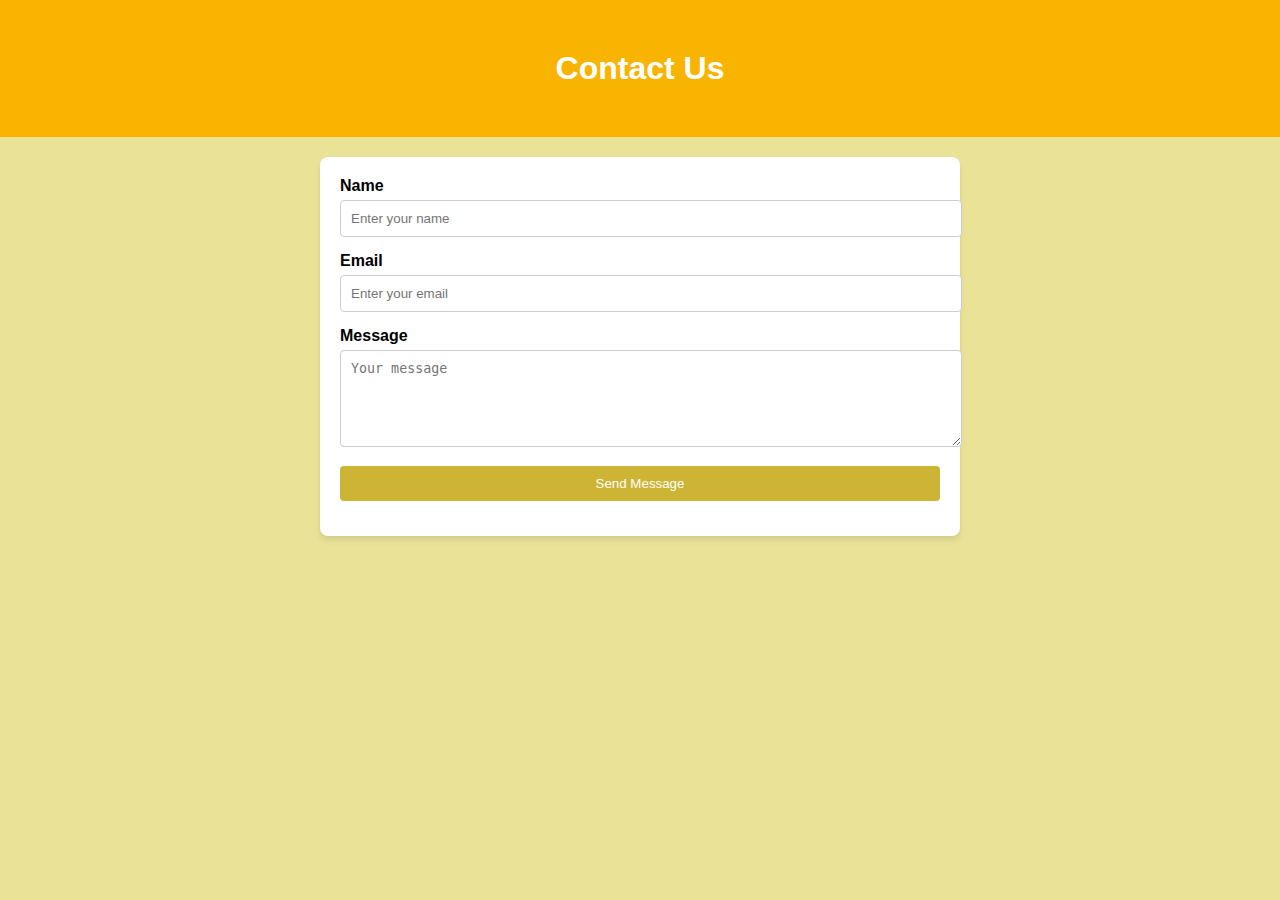
<file: contact.html>
<!DOCTYPE html>
<html lang="en">

<head>
    <meta charset="UTF-8">
    <meta name="viewport" content="width=device-width, initial-scale=1.0">
    <title>Contact Us</title>
    <style>
        body {
            font-family: 'Poppins', sans-serif;
            margin: 0;
            background-color: #eae397;
        }

        header {
            background: #f8b400;
            color: #fff;
            text-align: center;
            padding: 50px 20px;
        }

        header h1 {
            margin: 0;
        }

        .contact-form {
            max-width: 600px;
            margin: 20px auto;
            background: #fff;
            padding: 20px;
            border-radius: 8px;
            box-shadow: 0 4px 6px rgba(0, 0, 0, 0.1);
        }

        label {
            display: block;
            margin-bottom: 5px;
            font-weight: bold;
        }

        input,
        textarea,
        button {
            width: 100%;
            margin-bottom: 15px;
            padding: 10px;
            border: 1px solid #cccccc;
            border-radius: 4px;
        }

        button {
            background: #ceb434;
            color: #fff;
            border: none;
        }

        button:hover {
            background: 
            #6a5b0d;
        }
    </style>
</head>

<body>
    <header>
        <h1>Contact Us</h1>
    </header>
    <div class="contact-form">
        <form action="contact_connect.php" method="post">
            <label for="name">Name</label>
            <input type="text" id="name" name="name" placeholder="Enter your name" required>

            <label for="email">Email</label>
            <input type="email" id="email" name="email" placeholder="Enter your email" required>

            <label for="message">Message</label>
            <textarea id="message" name="message" rows="5" placeholder="Your message" required></textarea>

            <button type="submit">Send Message</button>
        </form>
    </div>
</body>

</html>
</file>
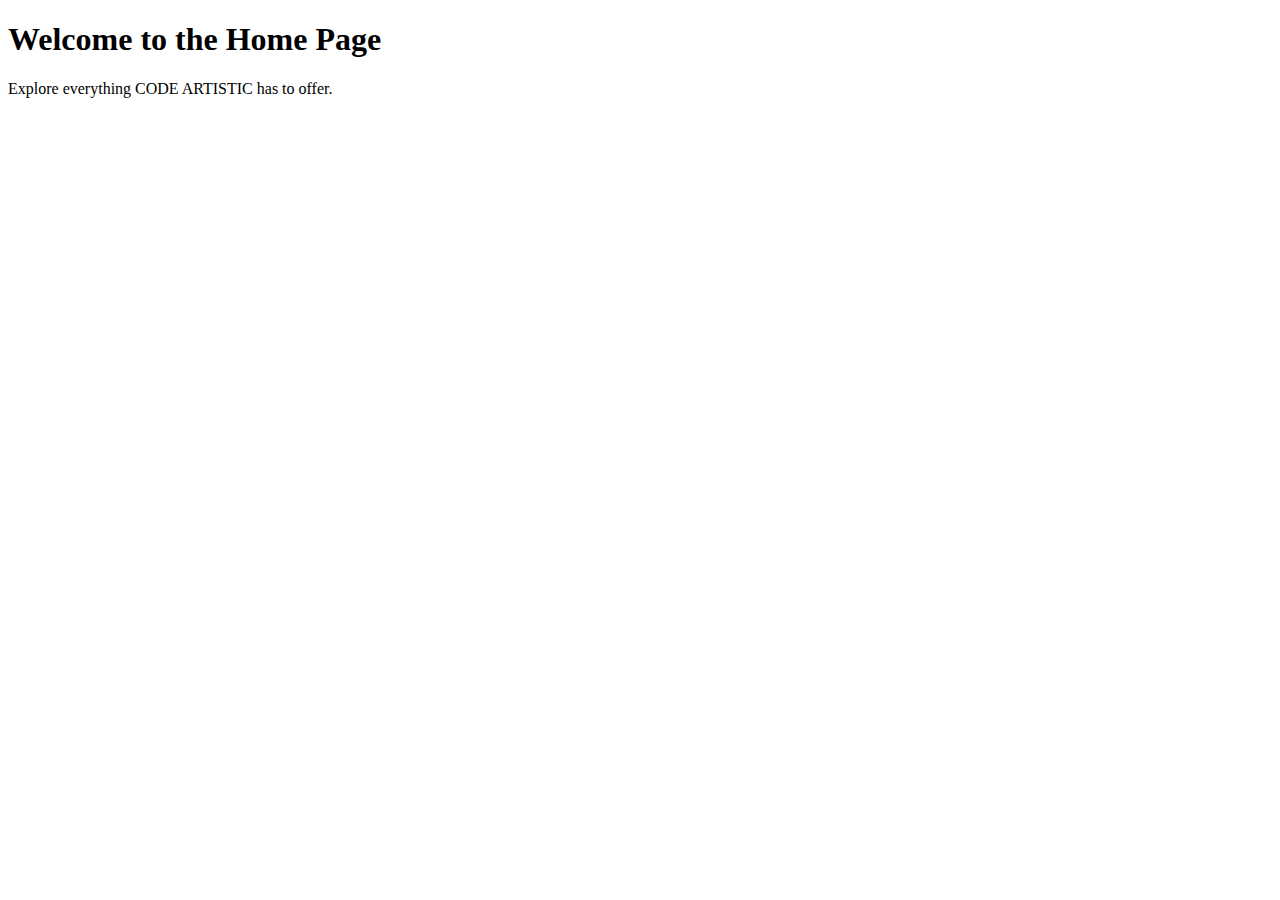
<file: home.html>
<!DOCTYPE html>
<html lang="en">

<head>
    <meta charset="UTF-8">
    <meta name="viewport" content="width=device-width, initial-scale=1.0">
    <title>Home</title>
</head>

<body>
    <h1>Welcome to the Home Page</h1>
    <p>Explore everything CODE ARTISTIC has to offer.</p>
</body>

</html>
</file>
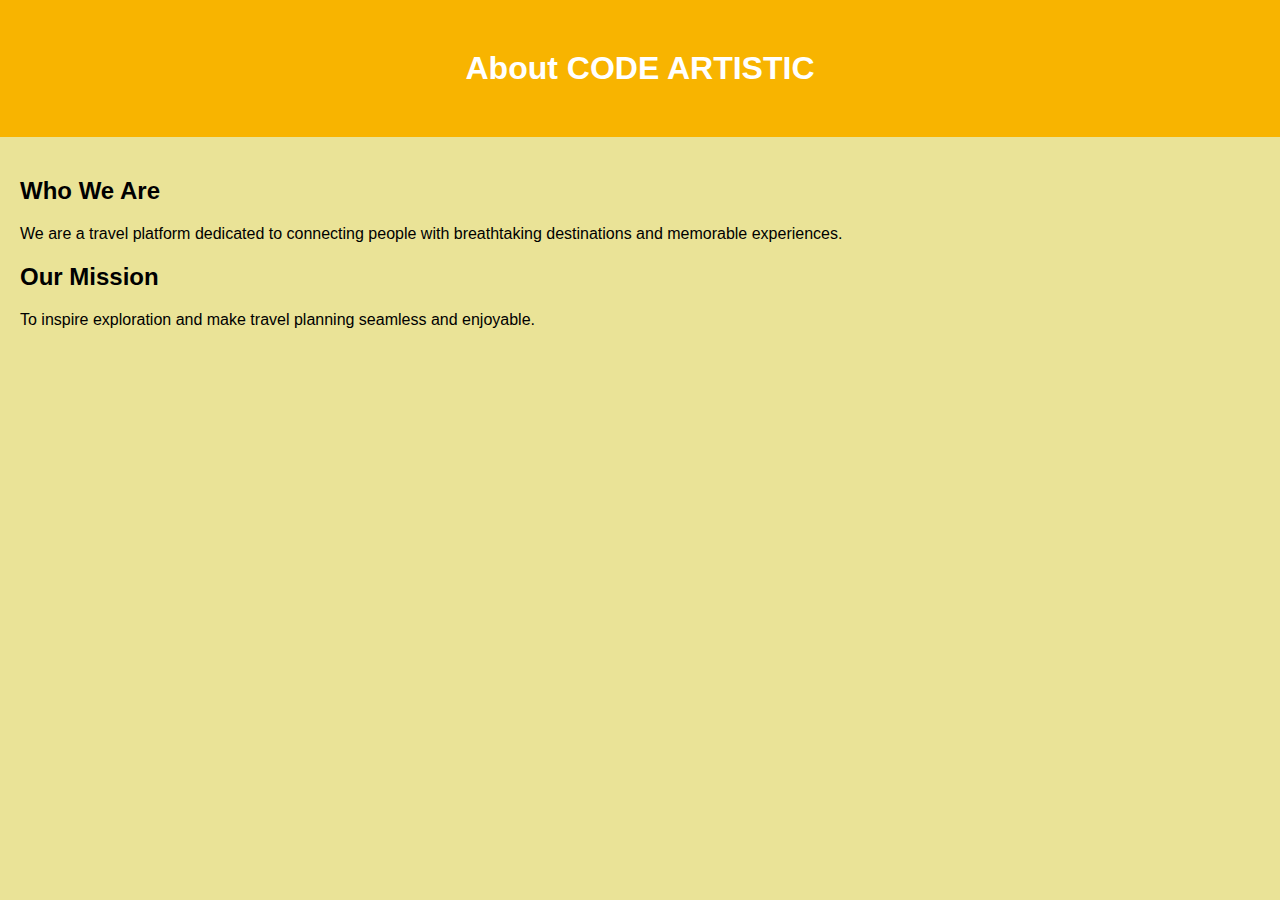
<file: information.html>
<!DOCTYPE html>
<html lang="en">

<head>
    <meta charset="UTF-8">
    <meta name="viewport" content="width=device-width, initial-scale=1.0">
    <title>Information</title>
    <style>
        body {
            font-family: 'Poppins', sans-serif;
            background-color: #eae397;
            margin: 0;
        }

        header {
            background: #f8b400;
            color: #fff;
            text-align: center;
            padding: 50px 20px;
        }

        header h1 {
            margin: 0;
        }

        .content {
            padding: 20px;
        }

        .info-section {
            margin-bottom: 20px;
        }

        .info-section h2 {
            color: 
            #000000;
        }
    </style>
</head>

<body>
    <header>
        <h1>About CODE ARTISTIC</h1>
    </header>
    <div class="content">
        <div class="info-section">
            <h2>Who We Are</h2>
            <p>We are a travel platform dedicated to connecting people with breathtaking destinations and memorable
                experiences.</p>
        </div>
        <div class="info-section">
            <h2>Our Mission</h2>
            <p>To inspire exploration and make travel planning seamless and enjoyable.</p>
        </div>
    </div>
</body>

</html>
</file>
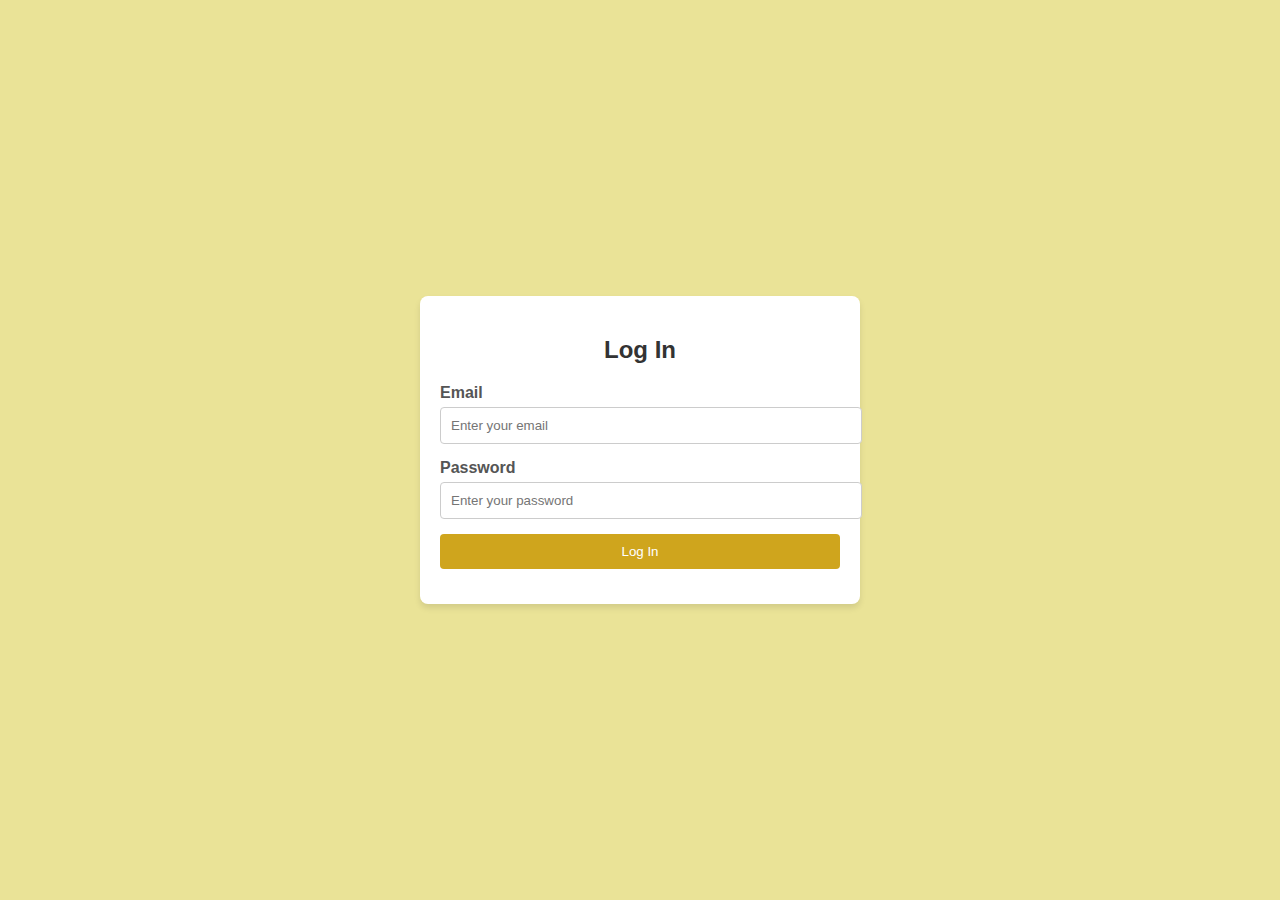
<file: login_form.html>
<!DOCTYPE html>
<html lang="en">

<head>
    <meta charset="UTF-8">
    <meta name="viewport" content="width=device-width, initial-scale=1.0">
    <title>Login</title>
    <style>
        body {
            font-family: Arial, sans-serif;
            background-color: #eae397;
            margin: 0;
            padding: 0;
            display: flex;
            justify-content: center;
            align-items: center;
            height: 100vh;
        }

        form {
            background: #ffffff;
            padding: 20px;
            border-radius: 8px;
            box-shadow: 0 4px 6px rgba(0, 0, 0, 0.1);
            width: 100%;
            max-width: 400px;
        }

        h2 {
            margin-bottom: 20px;
            color: #333333;
            text-align: center;
        }

        label {
            display: block;
            margin-bottom: 5px;
            font-weight: bold;
            color: #555555;
        }

        input,
        button {
            width: 100%;
            padding: 10px;
            margin-bottom: 15px;
            border: 1px solid #cccccc;
            border-radius: 4px;
        }

        button {
            background-color: #cea41afc;
            color: white;
            border: none;
            cursor: pointer;
        }

        button:hover {
            background-color:#dcca74;
        }
    </style>
</head>

<body>
    <form action="login_connect.php" method="post">
        <h2>Log In</h2>
        <label for="email">Email</label>
        <input type="email" id="email" name="email" placeholder="Enter your email" required>

        <label for="password">Password</label>
        <input type="password" id="password" name="password" placeholder="Enter your password" required>

        <button type="submit">Log In</button>
    </form>
</body>

</html>
</file>
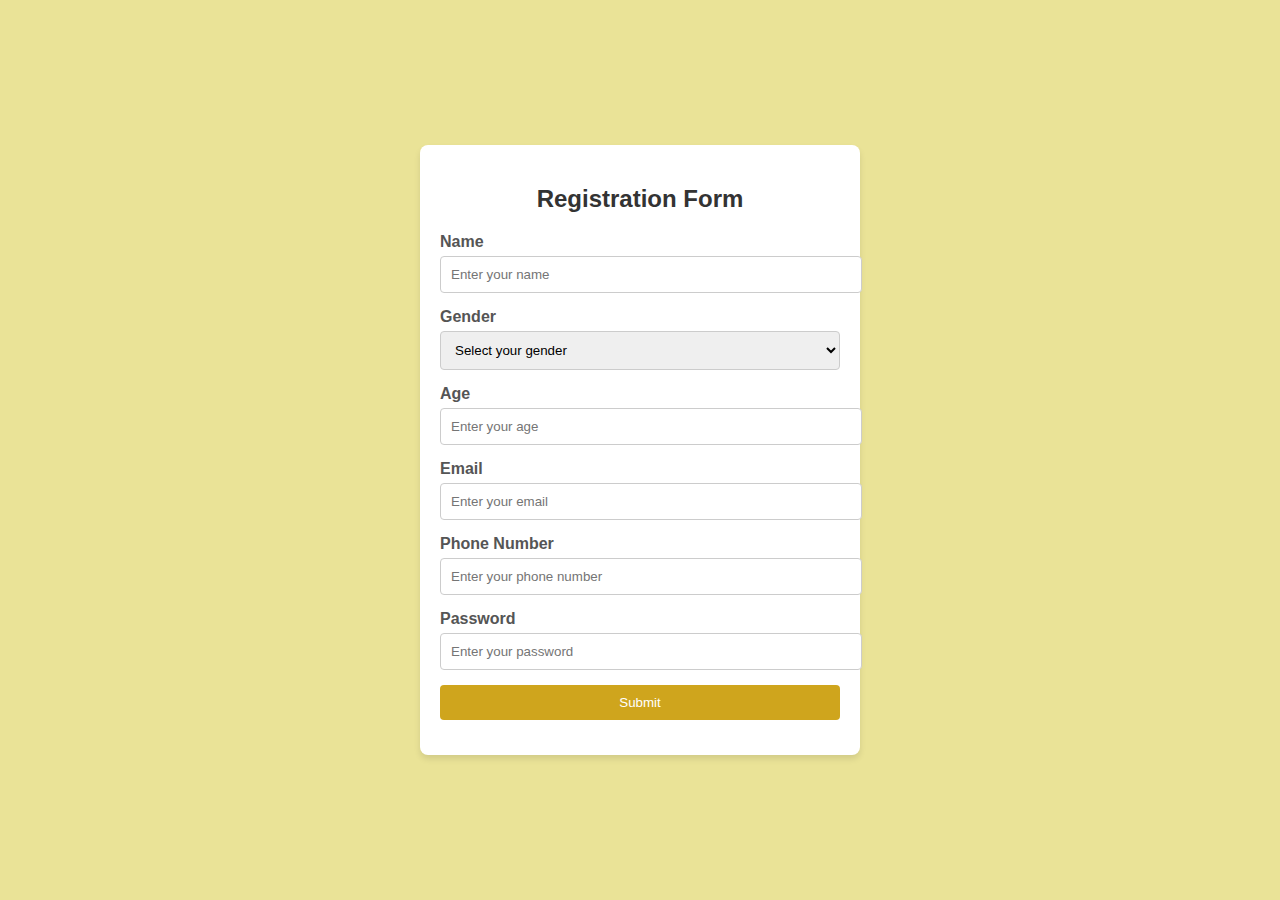
<file: registration_form.html>
<!DOCTYPE html>
<html lang="en">

<head>
    <meta charset="UTF-8">
    <meta name="viewport" content="width=device-width, initial-scale=1.0">
    <title>Registration Form</title>
    <style>
        body {
            font-family: Arial, sans-serif;
            background-color: #eae397;
            margin: 0;
            padding: 0;
            display: flex;
            justify-content: center;
            align-items: center;
            height: 100vh;
        }

        form {
            background: #ffffff;
            padding: 20px;
            border-radius: 8px;
            box-shadow: 0 4px 6px rgba(0, 0, 0, 0.1);
            width: 100%;
            max-width: 400px;
        }

        h2 {
            margin-bottom: 20px;
            color: #333333;
            text-align: center;
        }

        label {
            display: block;
            margin-bottom: 5px;
            font-weight: bold;
            color: #555555;
        }

        input,
        select,
        button {
            width: 100%;
            padding: 10px;
            margin-bottom: 15px;
            border: 1px solid #cccccc;
            border-radius: 4px;
        }

        button {
            background-color: #cea41afc;
            color: white;
            border: none;
            cursor: pointer;
        }

        button:hover {
            background-color: #dcca74;
        }
    </style>
</head>

<body>
    <form action="connect.php" method="post">
        <h2>Registration Form</h2>

        <label for="Uname">Name</label>
        <input type="text" id="Uname" name="Uname" placeholder="Enter your name" required>

        <label for="gender">Gender</label>
        <select id="gender" name="gender" required>
            <option value="">Select your gender</option>
            <option value="male">Male</option>
            <option value="female">Female</option>
            <option value="other">Other</option>
        </select>

        <label for="age">Age</label>
        <input type="number" id="age" name="age" placeholder="Enter your age" required>

        <label for="email">Email</label>
        <input type="email" id="email" name="email" placeholder="Enter your email" required>

        <label for="phone">Phone Number</label>
        <input type="tel" id="phone" name="phone" placeholder="Enter your phone number" required>

        <label for="passwords">Password</label>
        <input type="password" id="password" name="password" placeholder="Enter your password" required>

        <button type="submit">Submit</button>
    </form>
</body>

</html>
</file>
